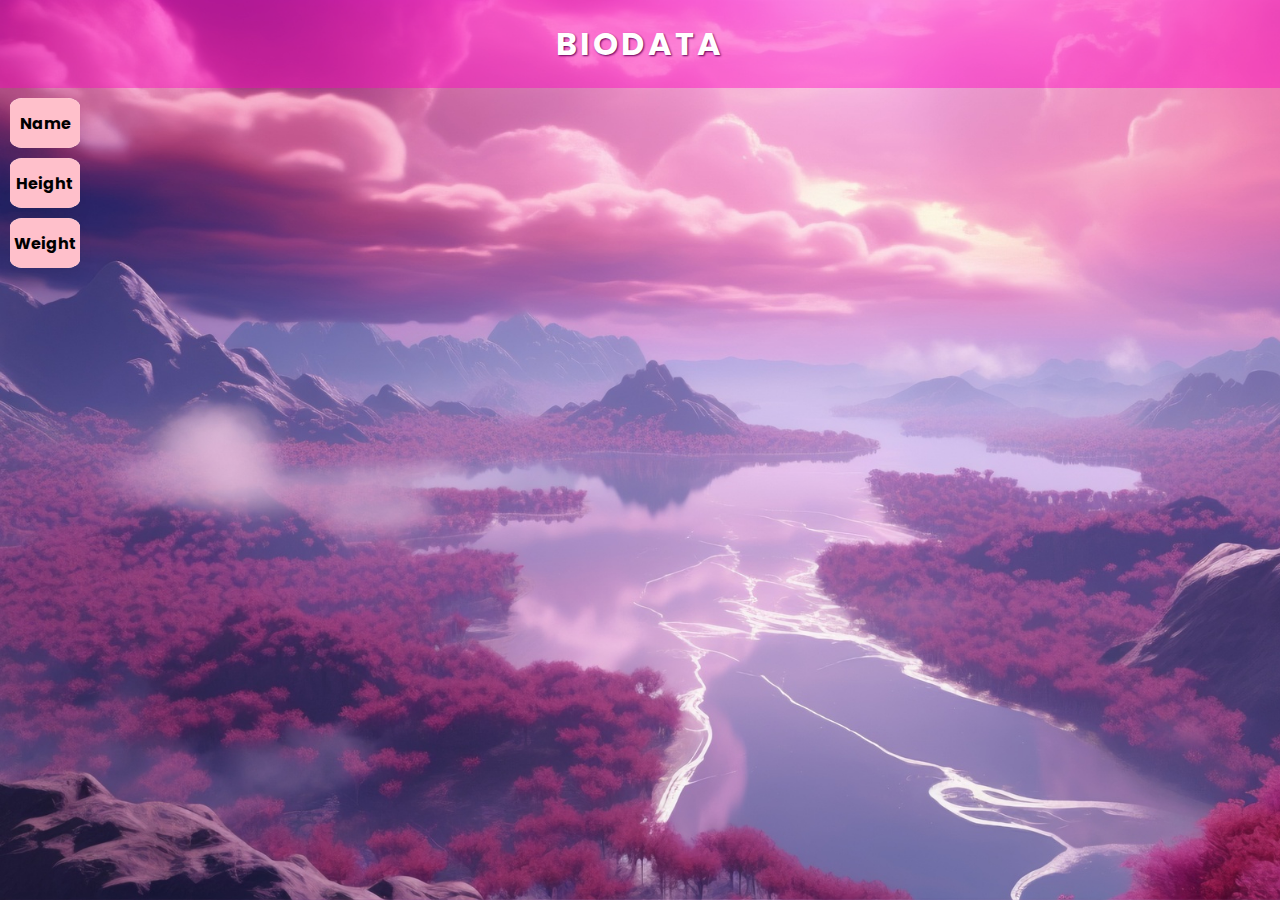
<file: biodata.html>
<!DOCTYPE html>
<html lang="en">
<head>
    <meta charset="UTF-8">
    <meta name="viewport" content="width=device-width, initial-scale=1.0">
    <link rel="stylesheet" href="style3.css">
    <title>Biodata</title>
</head>
<body>
    <h1>BIODATA</h1>
    <ul class="slide1">
        <li class="name">Luis Valentino</li>
        <span class="toggleMenu1">Name</span>
    </ul>
    <ul class="slide2">
        <li class="height">5'10"</li>
        <span class="toggleMenu2">Height</span>
    </ul>
    <ul class="slide3">
        <li class="weight">152.12lbs</li>
        <span class="toggleMenu3">Weight</span>
    </ul>
    <script>
        let toggleMenu1 = document.querySelector('.toggleMenu1');
        let slide1 = document.querySelector('.slide1');
        toggleMenu1.onclick = function(){
            slide1.classList.toggle('active');
        }

        let toggleMenu2 = document.querySelector('.toggleMenu2');
        let slide2 = document.querySelector('.slide2');
        toggleMenu2.onclick =  function(){
            slide2.classList.toggle('active2');
        }

        let toggleMenu3 = document.querySelector('.toggleMenu3');
        let slide3 = document.querySelector('.slide3');
        toggleMenu3.onclick = function(){
            slide3.classList.toggle('active3');
        }
    </script>
</body>
</html>
</file>
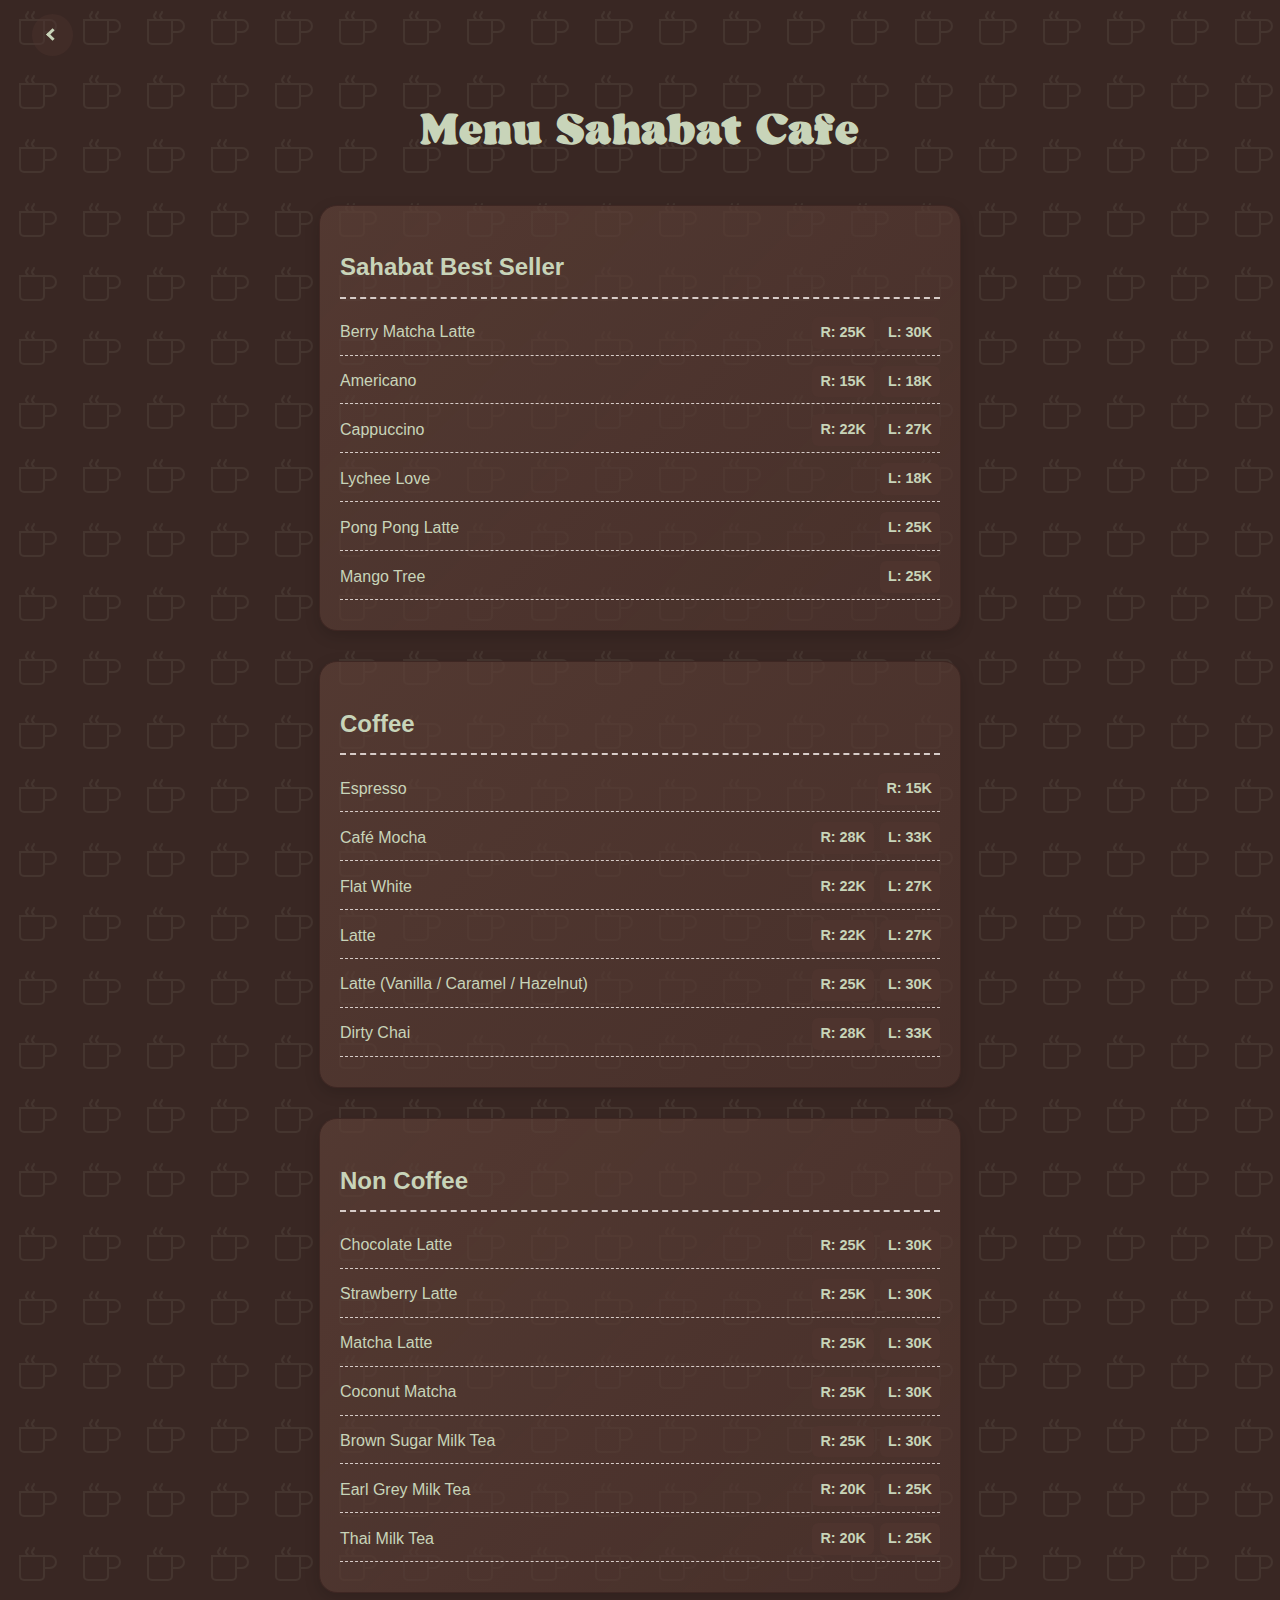
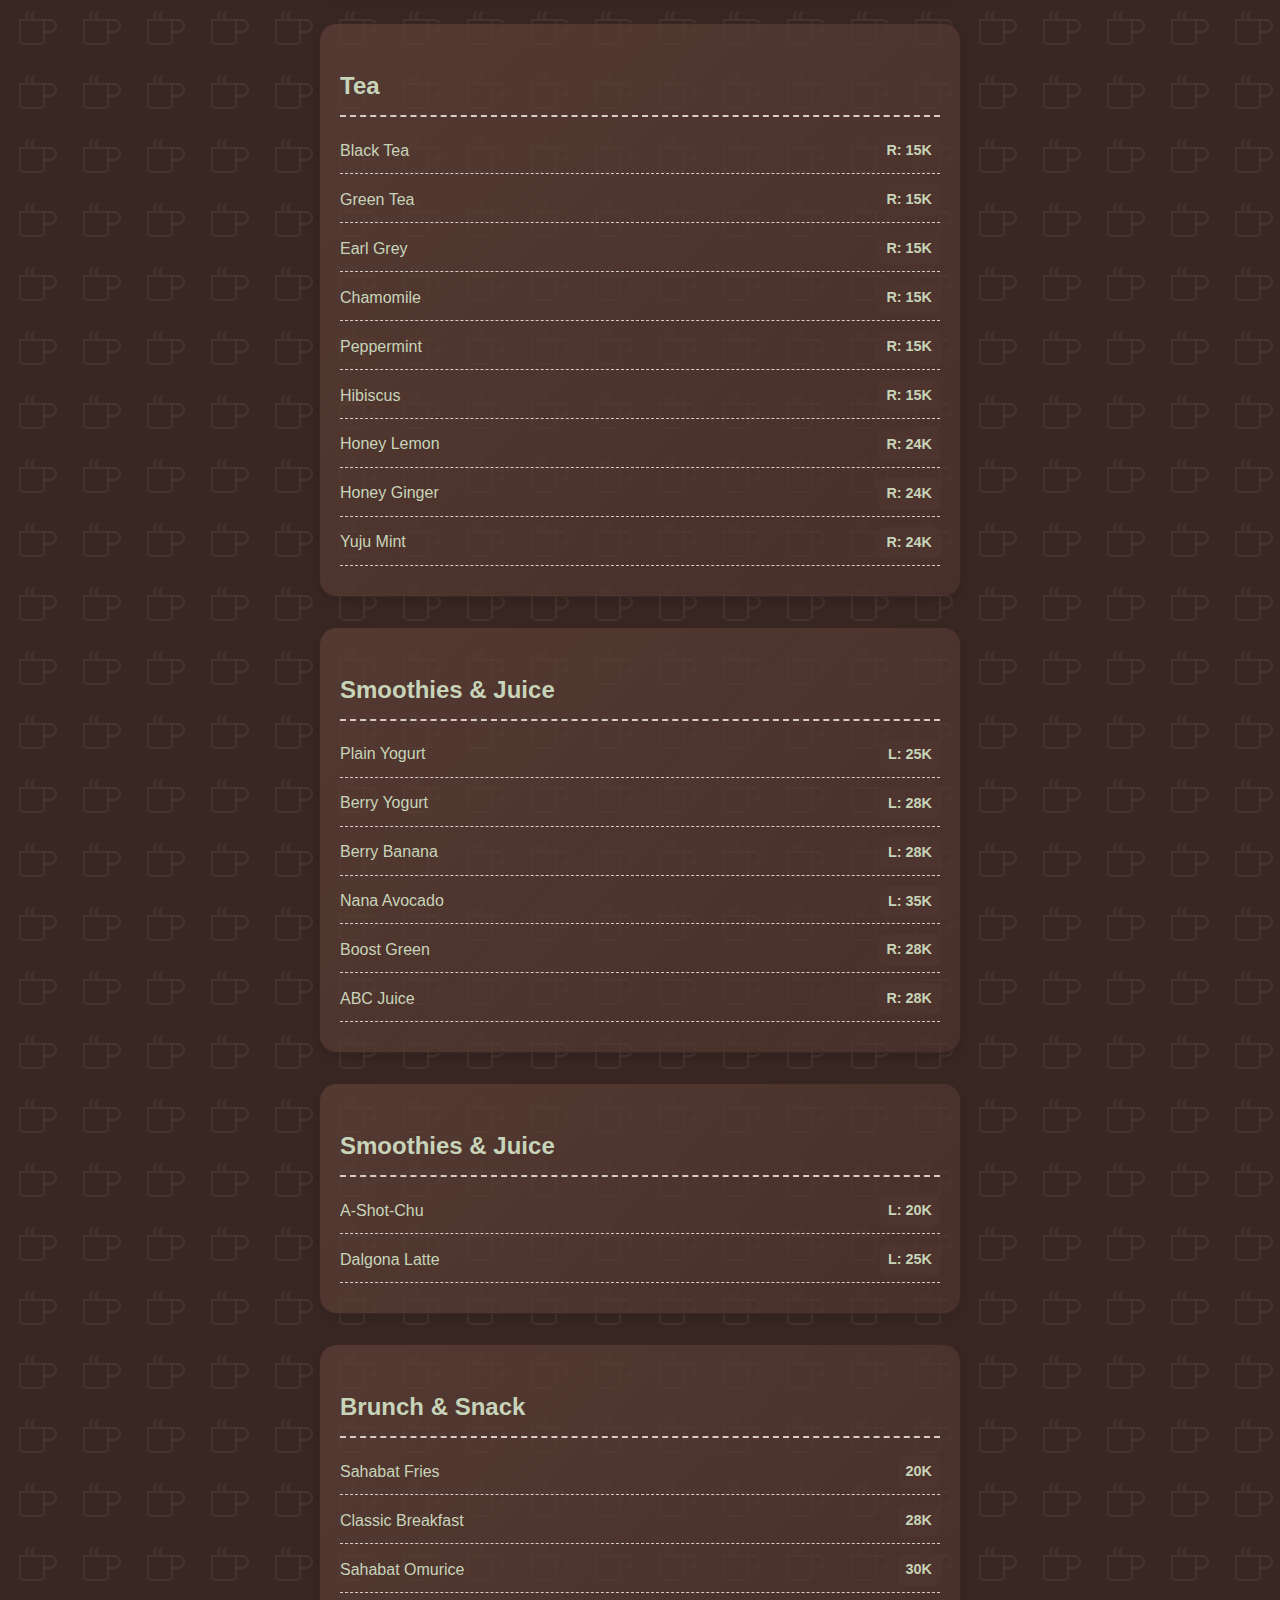
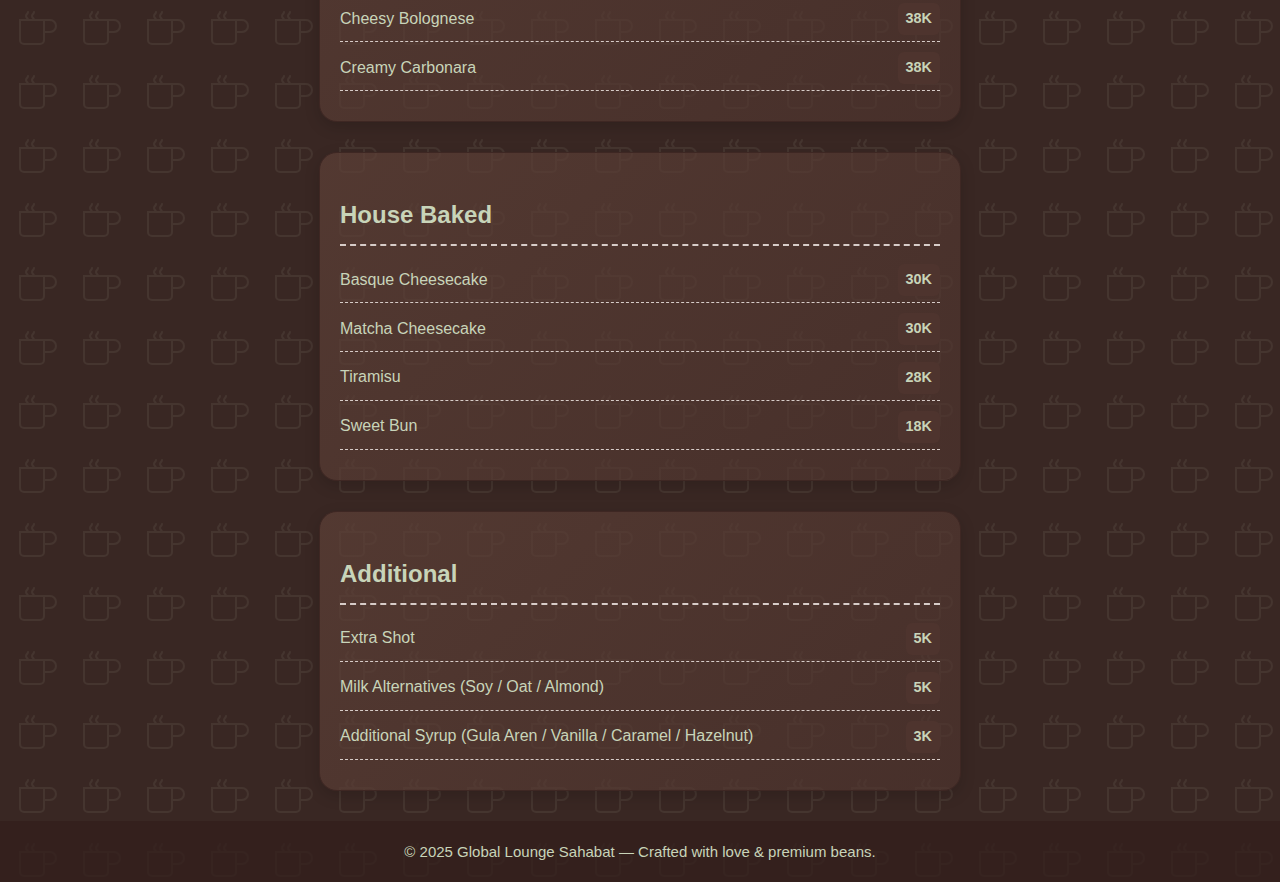
<file: Menu.html>
<!DOCTYPE html>
<html lang="id">
<head>
  <meta charset="UTF-8">
  <meta name="viewport" content="width=device-width, initial-scale=1.0">
  
  <link rel="apple-touch-icon" sizes="180x180" href="/image/favicon_io/apple-touch-icon.png">
  <link rel="icon" type="image/png" sizes="32x32" href="/image/favicon_io/favicon-32x32.png">
  <link rel="icon" type="image/png" sizes="16x16" href="/image/favicon_io/favicon-16x16.png">
  <link rel="manifest" href="/site.webmanifest">
  <link rel="shortcut icon" href="/image/favicon_io/favicon.ico" type="image/x-icon">
  <title>Sahabat Café | Menu</title>
  <style>
    @font-face {
      font-family: Snug;
      src: url(/font/Snug\ FREE.ttf);
    }


    body {
      font-family: 'Poppins', sans-serif;
      background-color: rgba(46, 27, 23, 0.95);
      color: #c8d4b9;
      margin: 0;
      padding-top: 0;
      line-height: 1.8;
      background-image: url("data:image/svg+xml,%3Csvg xmlns='http://www.w3.org/2000/svg' width='64' height='64' viewBox='0 0 64 64'%3E%3Cg opacity='0.08'%3E%3Cpath d='M20 20h24v20a4 4 0 01-4 4H24a4 4 0 01-4-4V20zm24 0h6a6 6 0 010 12h-6' stroke='%23c8d4b9' stroke-width='2' fill='none'/%3E%3Cpath d='M28 12c0 2-2 2-2 4s2 2 2 4M34 12c0 2-2 2-2 4s2 2 2 4' stroke='%23c8d4b9' stroke-width='2' fill='none' stroke-linecap='round'/%3E%3C/g%3E%3C/svg%3E");
      background-repeat: repeat;
      background-size: 64px 64px;
    }

    h1 {
      font-family: Snug;
      text-align: center;
      font-size: 2.5em;
      color: #c8d4b9;
      margin-bottom: 35px;
      letter-spacing: 1px;
    }

    .menu-section {
      max-width: 600px;
      margin: 0 auto 30px auto;
      padding: 20px;
      background: linear-gradient(135deg, #5d4037b7 0%, #4e342ea9 100%);
      border-radius: 18px;
      box-shadow: 0 5px 15px rgba(0, 0, 0, 0.15);
      border: 1px solid #3e2723;
      transition: transform 0.3s ease, box-shadow 0.3s ease;
    }

    .menu-section:hover {
      transform: scale(1.01);
      box-shadow: 0 8px 20px rgba(0, 0, 0, 0.2);
    }

    h2 {
      font-weight: bold;
      font-size: 1.5em;
      color: #c8d4b9;
      border-bottom: 2px dashed #d7ccc8;
      padding-bottom: 8px;
      margin-bottom: 18px;
    }

    ul {
      list-style: none;
      padding: 0;
      margin: 0;
    }

    #menu {
      display: flex;
      justify-content: space-between;
      align-items: center;
      gap: 8px;
      font-size: 1em;
      margin: 10px 0;
      border-bottom: 1px dashed #d7ccc8;
      padding-bottom: 6px;
      flex-wrap: wrap;
    }

    .menu-name {
      flex: 1;
      text-align: left;
    }

    .price-group {
      display: flex;
      gap: 6px;
      flex-shrink: 0;
    }

    .price {
      font-weight: 600;
      background-color: #4e342e;
      padding: 3px 8px;
      border-radius: 6px;
      font-size: 0.9em;
      color: #c8d4b9;
      white-space: nowrap;
    }

    @media screen and (max-width: 600px) {
      body { padding: 20px; }
      h1 { font-size: 2em; }
      h2 { font-size: 1.3em; }
      li { font-size: 0.95em; }
      .price-group { flex-wrap: wrap; gap: 4px; }
    }

    .back-button-container {
    text-align: left;         
    margin: 20px 30px 10px 0;   
}

.back-button {
    margin-left: 2.5%;
    background-color: #4e342e62; 
    color:#c8d4b9;
    padding: 8px 16px ;        
    text-decoration: none;
    font-size: 0.9em;          
    font-weight: bold;
    border-radius: 25px;
    transition: background-color 0.3s ease, transform 0.3s ease;
    display: inline-block;
}

.back-button:hover {
    transform: scale(1.05);
    background-color: #422a1b; 
}

.arrow {
  border: solid #c8d4b9;
  border-width: 0 3px 3px 0;
  display: inline-block;
  padding: 3px;
}

.left {
  transform: rotate(135deg);
  -webkit-transform: rotate(135deg);
}


footer {
    background-color: #321f1cc0;
    color: #c8d4b9;
    text-align: center;
    padding: 2px 0;       
    font-size: 15px;      
}

  </style>
</head>
<body>

  <h3 class="back-button"><a href="index.html" style="text-decoration: none; color:#c8d4b9;"> <i class="arrow left"></i></a></h3>

  <h1>Menu Sahabat Cafe</h1>

  <!-- BEST SELLER -->
  <div class="menu-section">
    <h2>Sahabat Best Seller</h2>
    <ul>
      <li id="menu"><span class="menu-name">Berry Matcha Latte</span><span class="price-group"><span class="price">R: 25K</span><span class="price">L: 30K</span></span></li>
      <li id="menu"><span class="menu-name">Americano</span><span class="price-group"><span class="price">R: 15K</span><span class="price">L: 18K</span></span></li>
      <li id="menu"><span class="menu-name">Cappuccino</span><span class="price-group"><span class="price">R: 22K</span><span class="price">L: 27K</span></span></li>
      <li id="menu"><span class="menu-name">Lychee Love</span><span class="price-group"><span class="price">L: 18K</span></span></li>
      <li id="menu"><span class="menu-name">Pong Pong Latte</span><span class="price-group"><span class="price">L: 25K</span></span></li>
      <li id="menu"><span class="menu-name">Mango Tree</span><span class="price-group"><span class="price">L: 25K</span></span></li>
    </ul>
  </div>

  <!-- COFFEE -->
  <div class="menu-section">
    <h2>Coffee</h2>
    <ul>
      <li id="menu"><span class="menu-name">Espresso</span><span class="price-group"><span class="price">R: 15K</span></span></li>
      <li id="menu"><span class="menu-name">Café Mocha</span><span class="price-group"><span class="price">R: 28K</span><span class="price">L: 33K</span></span></li>
      <li id="menu"><span class="menu-name">Flat White</span><span class="price-group"><span class="price">R: 22K</span><span class="price">L: 27K</span></span></li>
      <li id="menu"><span class="menu-name">Latte</span><span class="price-group"><span class="price">R: 22K</span><span class="price">L: 27K</span></span></li>
      <li id="menu"><span class="menu-name">Latte (Vanilla / Caramel / Hazelnut)</span><span class="price-group"><span class="price">R: 25K</span><span class="price">L: 30K</span></span></li>
      <li id="menu"><span class="menu-name">Dirty Chai</span><span class="price-group"><span class="price">R: 28K</span><span class="price">L: 33K</span></span></li>
    </ul>
  </div>

  <!-- NON COFFEE -->
  <div class="menu-section">
    <h2>Non Coffee</h2>
    <ul>
      <li id="menu"><span class="menu-name">Chocolate Latte</span><span class="price-group"><span class="price">R: 25K</span><span class="price">L: 30K</span></span></li>
      <li id="menu"><span class="menu-name">Strawberry Latte</span><span class="price-group"><span class="price">R: 25K</span><span class="price">L: 30K</span></span></li>
      <li id="menu"><span class="menu-name">Matcha Latte</span><span class="price-group"><span class="price">R: 25K</span><span class="price">L: 30K</span></span></li>
      <li id="menu"><span class="menu-name">Coconut Matcha</span><span class="price-group"><span class="price">R: 25K</span><span class="price">L: 30K</span></span></li>
      <li id="menu"><span class="menu-name">Brown Sugar Milk Tea</span><span class="price-group"><span class="price">R: 25K</span><span class="price">L: 30K</span></span></li>
      <li id="menu"><span class="menu-name">Earl Grey Milk Tea</span><span class="price-group"><span class="price">R: 20K</span><span class="price">L: 25K</span></span></li>
      <li id="menu"><span class="menu-name">Thai Milk Tea</span><span class="price-group"><span class="price">R: 20K</span><span class="price">L: 25K</span></span></li>
    </ul>
  </div>

  <!-- TEA -->
  <div class="menu-section">
    <h2>Tea</h2>
    <ul>
      <li id="menu"><span class="menu-name">Black Tea</span><span class="price-group"><span class="price">R: 15K</span></span></li>
      <li id="menu"><span class="menu-name">Green Tea</span><span class="price-group"><span class="price">R: 15K</span></span></li>
      <li id="menu"><span class="menu-name">Earl Grey</span><span class="price-group"><span class="price">R: 15K</span></span></li>
      <li id="menu"><span class="menu-name">Chamomile</span><span class="price-group"><span class="price">R: 15K</span></span></li>
      <li id="menu"><span class="menu-name">Peppermint</span><span class="price-group"><span class="price">R: 15K</span></span></li>
      <li id="menu"><span class="menu-name">Hibiscus</span><span class="price-group"><span class="price">R: 15K</span></span></li>
      <li id="menu"><span class="menu-name">Honey Lemon</span><span class="price-group"><span class="price">R: 24K</span></span></li>
      <li id="menu"><span class="menu-name">Honey Ginger</span><span class="price-group"><span class="price">R: 24K</span></span></li>
      <li id="menu"><span class="menu-name">Yuju Mint</span><span class="price-group"><span class="price">R: 24K</span></span></li>
    </ul>
  </div>

<div class="menu-section">
    <h2>Smoothies & Juice</h2>
    <ul>
      <li id="menu"><span class="menu-name">Plain Yogurt</span><span class="price-group"><span class="price">L: 25K</span></span></li>
      <li id="menu"><span class="menu-name">Berry Yogurt</span><span class="price-group"><span class="price">L: 28K</span></span></li>
      <li id="menu"><span class="menu-name">Berry Banana</span><span class="price-group"><span class="price">L: 28K</span></span></li>
      <li id="menu"><span class="menu-name">Nana Avocado</span><span class="price-group"><span class="price">L: 35K</span></span></li>
      <li id="menu"><span class="menu-name">Boost Green</span><span class="price-group"><span class="price">R: 28K</span></span></li>
      <li id="menu"><span class="menu-name">ABC Juice</span><span class="price-group"><span class="price">R: 28K</span></span></li>
    </ul>
  </div>

  <div class="menu-section">
    <h2>Smoothies & Juice</h2>
    <ul>
      <li id="menu"><span class="menu-name">A-Shot-Chu</span><span class="price-group"><span class="price">L: 20K</span></span></li>
      <li id="menu"><span class="menu-name">Dalgona Latte</span><span class="price-group"><span class="price">L: 25K</span></span></li>
    </ul>
  </div>

  <!-- SNACK -->
  <div class="menu-section">
    <h2>Brunch & Snack</h2>
    <ul>
      <li id="menu"><span class="menu-name">Sahabat Fries</span><span class="price-group"><span class="price">20K</span></span></li>
      <li id="menu"><span class="menu-name">Classic Breakfast</span><span class="price-group"><span class="price">28K</span></span></li>
      <li id="menu"><span class="menu-name">Sahabat Omurice</span><span class="price-group"><span class="price">30K</span></span></li>
      <li id="menu"><span class="menu-name">Cheesy Bolognese</span><span class="price-group"><span class="price">38K</span></span></li>
      <li id="menu"><span class="menu-name">Creamy Carbonara</span><span class="price-group"><span class="price">38K</span></span></li>
    </ul>
  </div>

  <div class="menu-section">
    <h2>House Baked</h2>
    <ul>
      <li id="menu"><span class="menu-name">Basque Cheesecake</span><span class="price-group"><span class="price">30K</span></span></li>
      <li id="menu"><span class="menu-name">Matcha Cheesecake</span><span class="price-group"><span class="price">30K</span></span></li>
      <li id="menu"><span class="menu-name">Tiramisu</span><span class="price-group"><span class="price">28K</span></span></li>
      <li id="menu"><span class="menu-name">Sweet Bun</span><span class="price-group"><span class="price">18K</span></span></li>
    </ul>
  </div>

  <!-- ADDITIONAL -->
  <div class="menu-section">
    <h2>Additional</h2>
    <ul>
      <li id="menu"><span class="menu-name">Extra Shot</span><span class="price-group"><span class="price">5K</span></span></li>
      <li id="menu"><span class="menu-name">Milk Alternatives (Soy / Oat / Almond)</span><span class="price-group"><span class="price">5K</span></span></li>
      <li id="menu"><span class="menu-name">Additional Syrup (Gula Aren / Vanilla / Caramel / Hazelnut) </span><span class="price-group"><span class="price">3K</span></span></li>
    </ul>
  </div>

  <footer>
    <p>© 2025 Global Lounge Sahabat — Crafted with love & premium beans.</p>
  </footer>
</body>
</html>
</file>
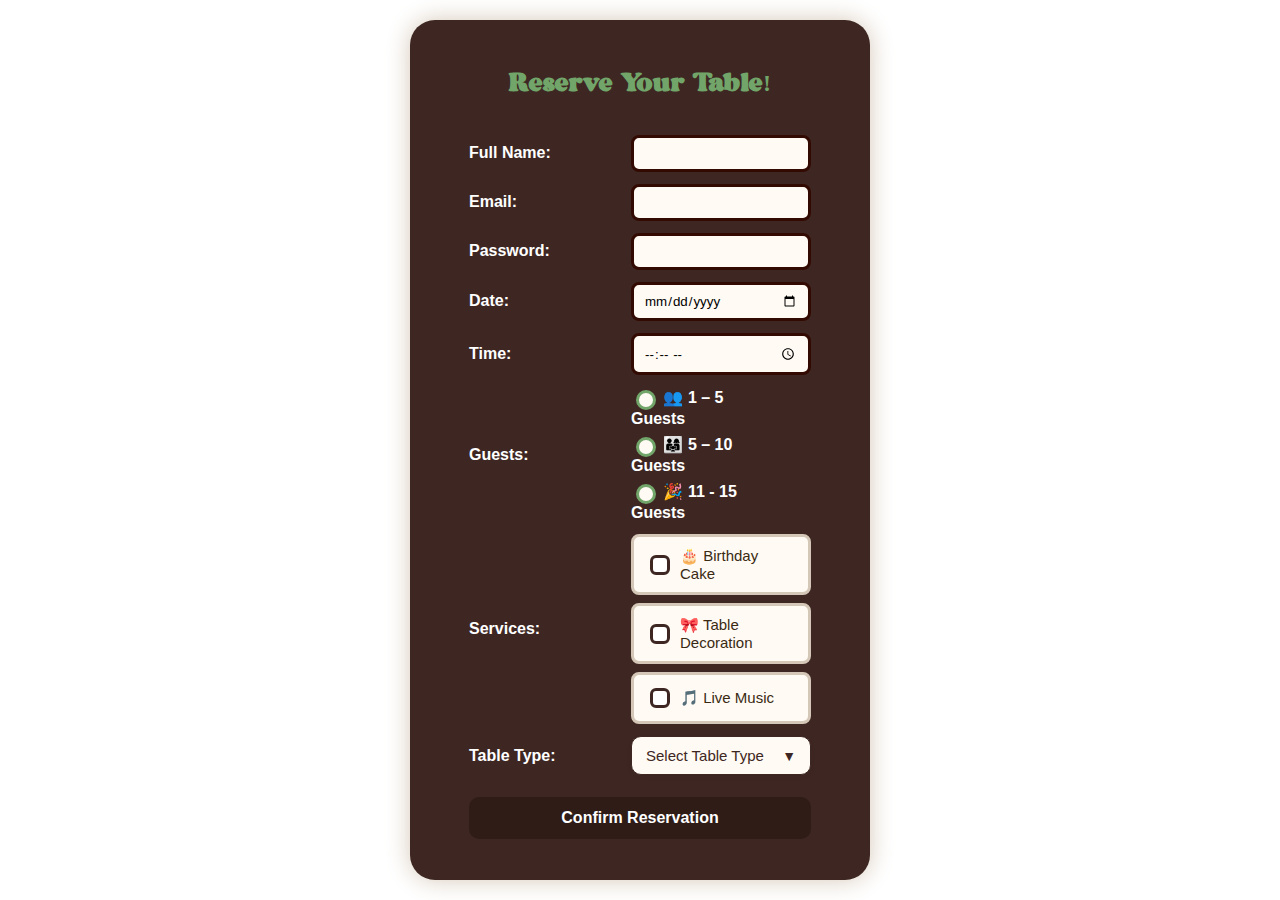
<file: reserve.html>
<!DOCTYPE html>
<html lang="en">
<head>
  <meta charset="UTF-8">
  <meta name="viewport" content="width=device-width, initial-scale=1.0">

  <link rel="apple-touch-icon" sizes="180x180" href="/image/favicon_io/apple-touch-icon.png">
  <link rel="icon" type="image/png" sizes="32x32" href="/image/favicon_io/favicon-32x32.png">
  <link rel="icon" type="image/png" sizes="16x16" href="/image/favicon_io/favicon-16x16.png">
  <link rel="manifest" href="/site.webmanifest">
  <link rel="shortcut icon" href="/image/favicon_io/favicon.ico" type="image/x-icon">

  <title>Sahabat Café | Table Reservation</title>
  <style>

@font-face {
  font-family: Snug;
  src: url(/font/Snug\ FREE.ttf);
}

@media only screen and (min-width: 600px) {
  .reservation-container {
    border-radius: 25px;
  }
}
  
@media (max-width: 600px) {
  .reservation-container {
    width: 90%;
    padding: 20px;
    border-radius: 0px;
  }

  table {
    border-spacing: 6px;
  }

  label {
    width: 100%;
    margin-bottom: 5px;
  }

  td {
    display: block;
    width: 100%;
  }

  input[type="submit"] {
    font-size: 15px;
    padding: 10px;
  }
}

body {
  font-family: "Poppins", sans-serif;
  background: url('https://images.unsplash.com/photo-1509042239860-f550ce710b93') 
              no-repeat center center fixed ;
  background-size: cover;
  margin: 0;
  height: 100vh;
  display: flex;
  justify-content: center;
  align-items: center;
}

.reservation-container {
  background-color: #3E2723;
  width: 480px;
  padding: 30px 40px;
  box-shadow: 0 0 25px #d5c7b7; 
  transition: box-shadow 0.3s ease;
}

.reservation-container:hover {
  box-shadow: 0 0 35px #d5c7b7; 
}


h2.title {
  font-family: Snug;
  text-align: center;
  color: #71a569;
  font-size: 24px;
  margin-bottom: 25px;
}

table {
  width: 100%;
  border-spacing: 10px;
}

label {
  font-weight: 600;
  color: #fff;
  display: inline-block;
  width: 150px;
}

input[type="text"],
input[type="email"],
input[type="password"],
input[type="date"],
input[type="time"],
input[type="number"],
select,
textarea {
  background-color: #fffaf3;
  width: 100%;
  padding: 8px 10px;
  border-radius: 8px;
  border: 3px solid #330a01;
  box-sizing: border-box;
  font-family: inherit;
  transition: 0.3s;
}

input:focus, select:focus, textarea:focus {
  border-color: #3E2723;
  box-shadow: 0 0 5px #d5c7b7 ;
  outline: none;
}

textarea {
  resize: none;
  height: 70px;
}

.radio-group {
  display: flex;
  flex-direction: column;
  gap: 6px;
}

.radio-option input[type="radio"] {
  appearance: none;
  width: 22px;
  height: 22px;
  border: 2px solid #71a569;
  border-radius: 50%;
  background-color: #fffaf3;
  display: inline-block;
  vertical-align: middle;
  position: relative;
  transition: all 0.25s ease;
  cursor: pointer;
}

.radio-option input[type="radio"]:checked {
  border-color: #71a569;
  background-color: #71a569;
  box-shadow: 0 0 6px rgba(113, 165, 105, 0.6);
}

.radio-option input[type="radio"]::after {
  content: "";
  position: absolute;
  top: 50%;
  left: 50%;
  width: 10px;
  height: 10px;
  background: white;
  border-radius: 50%;
  transform: translate(-50%, -50%) scale(0);
  transition: transform 0.2s ease;
}

.radio-option input[type="radio"]:checked::after {
  transform: translate(-50%, -50%) scale(1);
}

.radio-option span {
  color: #fff;
  font-weight: 600;
  transition: color 0.25s ease;
}

.radio-option input[type="radio"]:checked + span {
  color: #71a569;
}

.radio-option input[type="radio"] {
  appearance: none;
  width: 20px;
  height: 20px;
  border: 3px solid #71a569; 
  border-radius: 50%;
  background-color: #fffaf3;
  transition: all 0.25s ease;
  cursor: pointer;
}

.radio-option input[type="radio"]:checked {
  background-color: #71a569;
  box-shadow: 0 0 8px rgba(113, 165, 105, 0.7);
}

.radio-option span {
  color: #fff;
  font-weight: 600;
  transition: color 0.25s ease;
}

.radio-option input[type="radio"]:checked + span {
  color: #71a569; 
}


.checkbox-group {
  display: flex;
  flex-direction: column;
  gap: 8px;
}

.checkbox-item {
  position: relative;
  display: flex;
  align-items: center;
  padding: 10px 12px;
  border: 3px solid #d5c7b7;
  border-radius: 8px;
  background-color: #fffaf3;
  cursor: pointer;
  transition: all 0.25s ease;
  user-select: none;
}

.checkbox-item:hover {
  background-color: #f6efe4;
  transform: scale(1.02);
}

.checkbox-item input[type="checkbox"] {
  appearance: none;
  width: 20px;
  height: 20px;
  border: 3px solid #3E2723;
  border-radius: 6px;
  margin-right: 10px;
  position: relative;
  background: #fff;
  transition: all 0.2s ease;
}

.checkbox-item input[type="checkbox"]:checked {
  background-color: #3E2723;
  border-color: #3E2723;
}

.checkbox-item input[type="checkbox"]:checked::after {
  content: "✔";
  color: #fff;
  position: absolute;
  font-size: 13px;
  top: 1px;
  left: 4px;
}

.checkbox-item span {
  font-size: 15px;
  color: #3a2a13;
  flex: 1;
  font-weight: 500;
}

select {
  width: 100%;
  padding: 10px 14px;
  border-radius: 10px;
  border: 3px solid #cbb89f;
  background: #fffaf3;
  font-family: inherit;
  font-size: 15px;
  color: #3E2723;
  transition: all 0.25s ease;
  box-shadow: 0 2px 5px rgba(0,0,0,0.05);
  appearance: none;
  cursor: pointer;
  background-image: linear-gradient(45deg, transparent 50%, #3E2723 50%),
                    linear-gradient(135deg, #3E2723 50%, transparent 50%);
  background-position: calc(100% - 20px) calc(50% - 4px),
                       calc(100% - 15px) calc(50% - 4px);
  background-size: 6px 6px;
  background-repeat: no-repeat;
}

select:hover {
  background-color: #f6efe4;
  border-color: #3E2723;
}

select:focus {
  outline: none;
  border-color: #3E2723;
  box-shadow: 0 0 6px rgba(46, 27, 23, 0.949);
  background-color: #fffaf3;
}

.select-wrapper {
  position: relative;
  width: 100%;
}

.select-wrapper::after {
  content: "▼";
  position: absolute;
  right: 15px;
  top: 50%;
  transform: translateY(-50%);
  font-size: 14px;
  color: #3E2723;
  pointer-events: none;
  transition: transform 0.2s ease;
}

.select-wrapper.active::after {
  transform: translateY(-50%) rotate(180deg);
}

select {
  width: 100%;
  padding: 10px 14px;
  border-radius: 10px;
  border: 1.5px solid #3E2723;
  background: #fffaf3;
  font-family: inherit;
  font-size: 15px;
  color: #3E2723;
  cursor: pointer;
  appearance: none; 
}

select:hover {
  background-color: #f6efe4;
  border-color: #3E2723;
}

select:focus {
  outline: none;
  border-color: #3E2723;
  box-shadow: 0 0 6px rgba(46,27,23,0.949);
  background-color: #fffaf3;
}

input[type="submit"] {
  width: 100%;
  margin-top: 10px;
  padding: 12px;
  background-color: rgba(46, 27, 23, 0.949);
  color: white;
  font-weight: bold;
  border: none;
  border-radius: 10px;
  cursor: pointer;
  font-size: 16px;
  transition: background-color 0.3s ease;
}

input[type="submit"]:hover {
  background-color: #330a01;
}

.reservation-container {
  width: 380px;
  margin: auto;
  overflow: hidden; 
  max-height: none; 
}


table {
  width: 90%;
  margin: 0 auto;
}


  </style>
</head>
<body>
  <div class="reservation-container">
    <h2 class="title">Reserve Your Table!</h2>
    <form class="reservation-form">
      <table>
        <tr>
          <td><label for="fullname">Full Name:</label></td>
          <td><input type="text" id="fullname" required></td>
        </tr>
        <tr>
          <td><label for="email">Email:</label></td>
          <td><input type="email" id="email" required></td>
        </tr>
        <tr>
          <td><label for="password">Password:</label></td>
          <td><input type="password" id="password" required></td>
        </tr>
        <tr>
          <td><label for="date">Date:</label></td>
          <td><input type="date" id="date" required></td>
        </tr>
        <tr>
          <td><label for="time">Time:</label></td>
          <td><input type="time" id="time" required></td>
        </tr>

        <tr>
  <td><label for="guests">Guests:</label></td>
  <td>
    <div class="radio-group" id="guests">
      <label class="radio-option">
        <input type="radio" name="guests" value="1 - 5" required>
        <span>👥 1 – 5 Guests</span>
      </label>
      <label class="radio-option">
        <input type="radio" name="guests" value="5 - 10">
        <span>👨‍👩‍👧 5 – 10 Guests</span>
      </label>
      <label class="radio-option">
        <input type="radio" name="guests" value="11 - 15">
        <span>🎉 11 - 15 Guests </span>
      </label>
    </div>
  </td>
</tr>

<tr>
  <td><label for="services">Services:</label></td>
  <td>
    <div class="checkbox-group" id="services">
      <label class="checkbox-item">
        <input type="checkbox" name="services" value="Birthday Cake">
        <span>🎂 Birthday Cake</span>
      </label>

      <label class="checkbox-item">
        <input type="checkbox" name="services" value="Table Decoration">
        <span>🎀 Table Decoration</span>
      </label>

      <label class="checkbox-item">
        <input type="checkbox" name="services" value="Live Music">
        <span>🎵 Live Music</span>
      </label>
    </div>
  </td>
</tr>


<tr>
   <td><label for="table">Table Type:</label></td> 
   <td> <div class="select-wrapper" id="selectWrapper"> 
    <select id="table" name="table" required> 
      <option value="">Select Table Type</option> 
      <option value="Regular Table">🪑 Regular Table</option>
       <option value="Window Seat">🌇 Window Seat</option> 
       <option value="VIP Lounge">📚 Reading Corner</option> 
      </select>
       </div>
      </td>
     </tr>

        <tr>
          <td colspan="2"><input type="submit" value="Confirm Reservation"></td>
        </tr>
      </table>
    </form>
  </div>

<script>
  document.querySelector(".reservation-form").addEventListener("submit", e => {
    e.preventDefault();
    document.querySelector(".reservation-container").innerHTML = `
      <h2 class="title">Reservation Complete!</h2>
      <p style="text-align:center; color:#fff; font-size:18px;">
        Thank you for reserving a table at Sahabat Café.<br>
        We look forward to serving you soon.
      </p>
      <div style="text-align:center; margin-top:25px;">
        <button onclick="window.location.href='index.html'" 
          style="background-color:#71a569; color:white; border:none; padding:12px 25px; border-radius:10px; cursor:pointer; font-size:16px; font-weight:bold; transition:0.5s;">
          Back to Menu
        </button>
      </div>
    `;
  });
</script>

<script>
  const selectWrapper = document.getElementById("selectWrapper");
  const select = selectWrapper.querySelector("select");

  select.addEventListener("mousedown", () => {
    selectWrapper.classList.toggle("active");
  });

  select.addEventListener("blur", () => {
    selectWrapper.classList.remove("active");
  });
</script>
</body>

</html>
</file>
<file: style3.css>
@import url('https://fonts.googleapis.com/css?family=Poppins:100,200,300,400,500,600,700,800,900');
*

{
    margin: 0;
    padding: 0;
    box-sizing: border-box;
    font-family: 'Poppins', sans-serif;
}

body {
    margin: 0;
    padding: 0;
    background-image: url(/img/background2.jpg);
    background-repeat: no-repeat;
    background-size: cover;
    background-attachment: fixed;
}

h1 {
    color: white;
    text-shadow: 1px 1px 2px #66005a;
    background: rgba(255, 0, 195, 0.416);
    padding: 20px;
    text-align: center;
    letter-spacing: 0.1em;
}

.slide1 {
    font-weight: bold;
    text-align: center;
    margin: 10px;
    position: relative;
    background: white;
    height: 50px;
    width: 70px;
    border-radius: 18%;
    display: flex;
    transition: 0.5s;
    border-radius: 18%;
    box-shadow: 0 10px 15px rgba(0, 0, 0, 0.05);

}

.toggleMenu1 {
    display: flex;
    align-items: center;
    justify-content: center;
}

.slide1.active {
    width: 250px;
}

.slide1 .toggleMenu1 {
    margin: 0;
    padding: 0;
    position: absolute;
    width: 70px;
    height: 50px;
    background: pink;
    border-radius: 18%;
    cursor: pointer;
}

.name {
    display: flex;
    align-items: center;
    margin-left: 33%;
}

.slide1 .name {
    list-style: none;
    transition: 0.5s;
    transform: scale(0);
}

.slide1.active .name {
    display: flex;
    transition-delay: 0.2s;
    transform: scale(1);
}

.slide2 {
    font-weight: bold;
    text-align: center;
    margin: 10px;
    position: relative;
    background: white;
    height: 50px;
    width: 70px;
    border-radius: 18%;
    display: flex;
    transition: 0.5s;
    border-radius: 18%;
    box-shadow: 0 10px 15px rgba(0, 0, 0, 0.05);

}

.toggleMenu2 {
    display: flex;
    align-items: center;
    justify-content: center;
}

.slide2 .toggleMenu2 {
    margin: 0;
    padding: 0;
    position: absolute;
    width: 70px;
    height: 50px;
    background: pink;
    border-radius: 18%;
    cursor: pointer;
}

.height {
    display: flex;
    align-items: center;
    margin-left: 58%;
}

.slide2.active2 {
    width: 140px;
}

.slide2 .height {
    list-style: none;
    transition: 0.5s;
    transform: scale(0);
}

.slide2.active2 .height {
    display: flex;
    transition-delay: 0.2s;
    transform: scale(1);
}

.slide3 {
    font-weight: bold;
    text-align: center;
    margin: 10px;
    position: relative;
    background: white;
    height: 50px;
    width: 70px;
    border-radius: 18%;
    display: flex;
    transition: 0.5s;
    border-radius: 18%;
    box-shadow: 0 10px 15px rgba(0, 0, 0, 0.05);

}

.toggleMenu3 {
    display: flex;
    align-items: center;
    justify-content: center;
}

.slide3 .toggleMenu3 {
    margin: 0;
    padding: 0;
    position: absolute;
    width: 70px;
    height: 50px;
    background: pink;
    border-radius: 18%;
    cursor: pointer;
}

.weight {
    display: flex;
    align-items: center;
    margin-left: 46%;
}

.slide3.active3 {
    width: 175px;
}

.slide3 .weight {
    list-style: none;
    transition: 0.5s;
    transform: scale(0);
}

.slide3.active3 .weight {
    display: flex;
    transition-delay: 0.2s;
    transform: scale(1);
}
</file>
